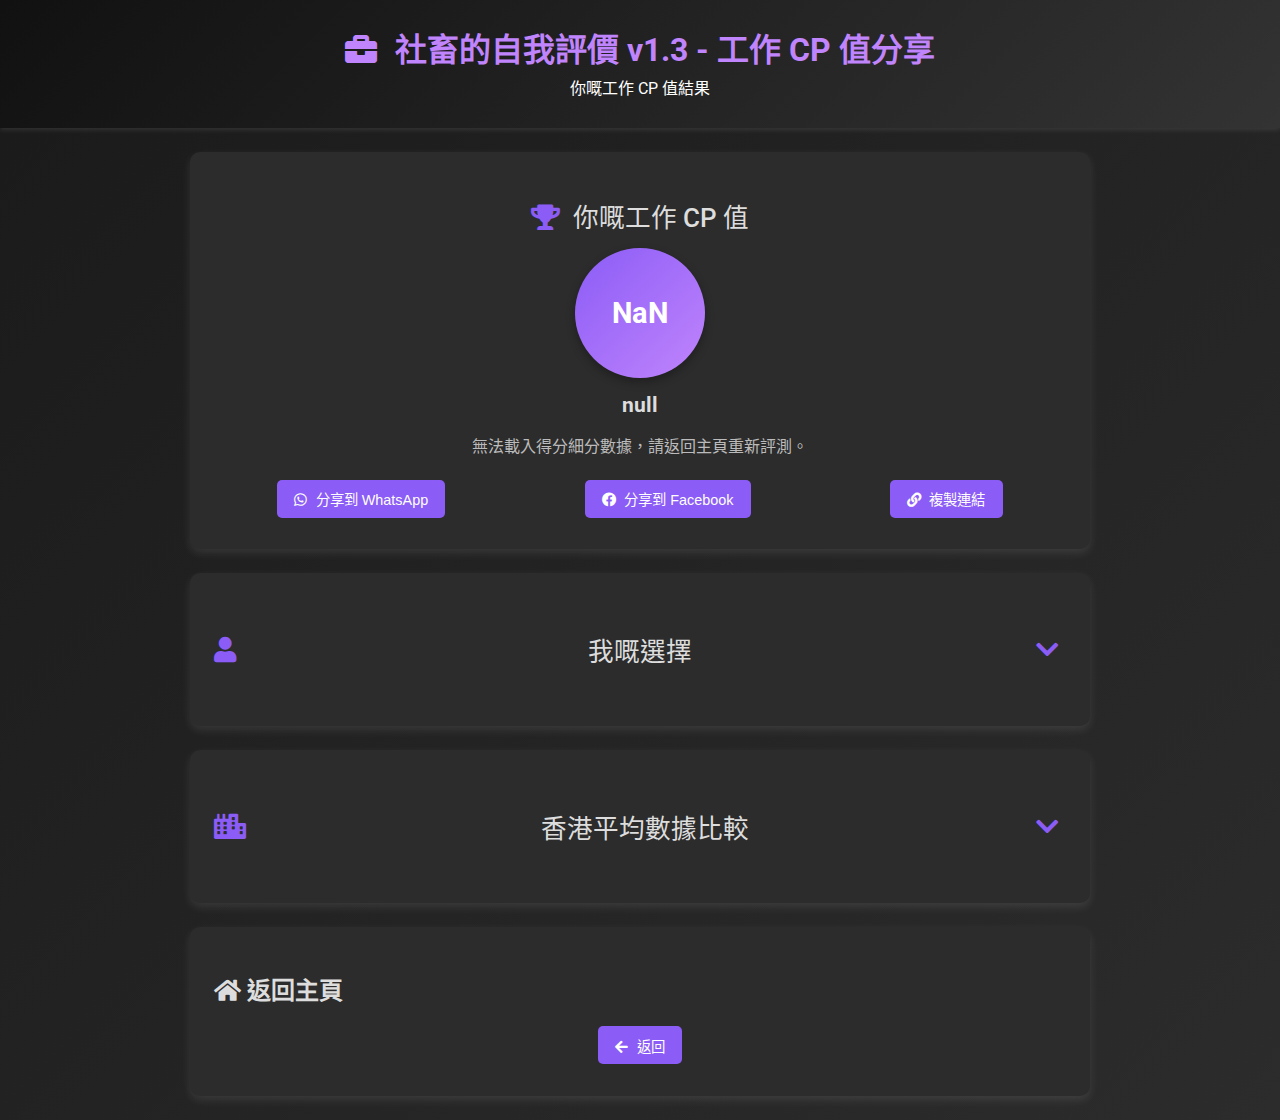
<file: share.html>
<!DOCTYPE html>
<html lang="zh-HK">
<head>
    <meta charset="UTF-8">
    <meta name="viewport" content="width=device-width, initial-scale=1.0">
    <title>社畜的自我評價 v1.3 - 分享你嘅工作 CP 值</title>
    <link rel="stylesheet" href="https://cdnjs.cloudflare.com/ajax/libs/font-awesome/5.15.4/css/all.min.css">
    <link href="https://fonts.googleapis.com/css2?family=Roboto:wght@400;500;700&display=swap" rel="stylesheet">
    <link rel="stylesheet" href="share.css">
</head>
<body>
    <header>
        <h1><i class="fas fa-briefcase"></i> 社畜的自我評價 v1.3 - 工作 CP 值分享</h1>
        <p>你嘅工作 CP 值結果</p>
    </header>
    <div class="container">
        <div class="card result-card">
            <h2><i class="fas fa-trophy"></i> 你嘅工作 CP 值</h2>
            <div class="score-circle" id="score-circle"></div>
            <h3 id="result-text"></h3>
            <div id="result-details"></div>
            <div class="share-buttons">
                <button onclick="shareToWhatsApp()"><i class="fab fa-whatsapp"></i> 分享到 WhatsApp</button>
                <button onclick="shareToFacebook()"><i class="fab fa-facebook"></i> 分享到 Facebook</button>
                <button onclick="copyLink()"><i class="fas fa-link"></i> 複製連結</button>
            </div>
        </div>
        <div class="card accordion">
            <h2 class="accordion-header" onclick="toggleAccordion('user-report-content')">
                <i class="fas fa-user"></i> 我嘅選擇
                <i class="fas fa-chevron-down accordion-icon"></i>
            </h2>
            <div class="accordion-content" id="user-report-content"></div>
        </div>
        <div class="card accordion">
            <h2 class="accordion-header" onclick="toggleAccordion('comparison-report-content')">
                <i class="fas fa-city"></i> 香港平均數據比較
                <i class="fas fa-chevron-down accordion-icon"></i>
            </h2>
            <div class="accordion-content" id="comparison-report-content"></div>
        </div>
        <div class="card">
            <h2><i class="fas fa-home"></i> 返回主頁</h2>
            <button onclick="window.location.href='index.html'"><i class="fas fa-arrow-left"></i> 返回</button>
        </div>
    </div>
    <script>
        // 香港市場平均數據
        const hkStats = {
            avgHoursPerDay: 8.7,
            avgStressLevel: 3.2,
            avgAnnualLeave: 10,
            avgCommuteTime: 0.8,
            avgTransportCost: 30
        };

        // 文字映射
        const workEnvText = { 5: "甲級寫字樓", 4: "普通商業大樓/在家工作", 3: "工業大廈", 2: "工廠" };
        const colleagueEnvText = { 1: "全部都係PK", 2: "好多 Free Rider", 3: "萍水相逢", 4: "開心工作", 5: "Friend 過夾band" };
        const workStressText = { 1: "完全無壓力", 2: "壓力少", 3: "一般壓力", 4: "壓力大", 5: "極大壓力" };
        const careerGrowthText = { 1: "完全無機會", 2: "機會少", 3: "一般機會", 4: "機會多", 5: "極多機會" };
        const toiletCleanlinessText = { 1: "好污糟", 2: "一般污糟", 3: "麻麻地", 4: "乾淨", 5: "超級乾淨" };
        const bossAttitudeText = { 1: "垃圾老細", 2: "好嚴格", 3: "麻麻地", 4: "Okay啦", 5: "非常好" };
        const medicalInsuranceText = { 0: "無", 1: "有" };
        const otCompensationText = { 0: "無", 1: "有" };
        const industryText = { finance: "金融", education: "教育", retail: "零售", it: "資訊科技", government: "政府", others: "其他" };
        const educationText = { 1: "大專", 2: "大學生", 3: "碩士", 4: "博士" };
        const uniTypeText = { 1: "大專", 2: "私大（樹仁/恒大）", 3: "八大", 4: "海歸（外國升學）" };

        // 從 URL 獲取得分同評級
        const urlParams = new URLSearchParams(window.location.search);
        const worthFromUrl = parseFloat(urlParams.get('worth'));
        const resultText = decodeURIComponent(urlParams.get('result'));

        // 從 localStorage 獲取報告數據
        const reportData = JSON.parse(localStorage.getItem('reportData'));
        let worthCalc;
        let scoreBreakdown = [];

        if (reportData) {
            const {
                monthlySalary,
                annualSalary,
                workingDaysPerYear,
                workDaysPerWeek,
                wfhDaysPerWeek,
                hoursPerDay,
                lunchTime,
                commute,
                transportCost,
                annualLeave,
                workEnvScore,
                colleagueEnvScore,
                workStressScore,
                careerGrowthScore,
                toiletCleanlinessScore,
                bossAttitudeScore,
                medicalInsurance,
                otCompensation,
                industry,
                educationScore,
                experience,
                uniTypeScore,
                marketSalary
            } = reportData;

            // 計算每日淨薪水、時間成本同總成本
            const netSalaryPerDay = annualSalary / workingDaysPerYear;
            const commuteDaysPerWeek = workDaysPerWeek - wfhDaysPerWeek;
            const avgCommuteTime = commute * (commuteDaysPerWeek / workDaysPerWeek);
            const timeCostPerDay = hoursPerDay + lunchTime + 2 * avgCommuteTime;
            const avgTransportCost = transportCost * (commuteDaysPerWeek / workDaysPerWeek);
            const totalCostPerDay = timeCostPerDay + avgTransportCost / 60;

            // 計算各個因子
            const baseScore = (netSalaryPerDay / totalCostPerDay) * 0.5;
            worthCalc = baseScore;

            const hoursPenalty = hoursPerDay > hkStats.avgHoursPerDay ? (hoursPerDay - hkStats.avgHoursPerDay) / hkStats.avgHoursPerDay : 0;
            const hoursFactor = 1 - hoursPenalty * 0.3;
            const preHoursWorth = worthCalc;
            worthCalc *= hoursFactor;
            const hoursScore = worthCalc - preHoursWorth;

            const healthFactor = hoursPerDay > 10 ? 0.9 : 1;
            const preHealthWorth = worthCalc;
            worthCalc *= healthFactor;
            const healthScore = worthCalc - preHealthWorth;

            const lunchTimePenalty = lunchTime < 0.5 ? (0.5 - lunchTime) / 0.5 : 0;
            const lunchTimeFactor = 1 - lunchTimePenalty * 0.1;
            const preLunchTimeWorth = worthCalc;
            worthCalc *= lunchTimeFactor;
            const lunchTimeScore = worthCalc - preLunchTimeWorth;

            const envMultiplier = (workEnvScore * colleagueEnvScore) / 25;
            const envFactor = 0.6 + envMultiplier * 0.4;
            const preEnvWorth = worthCalc;
            worthCalc *= envFactor;
            const envScore = worthCalc - preEnvWorth;

            const stressMultiplier = (6 - workStressScore) / 5;
            const stressFactor = 0.5 + stressMultiplier * 0.5;
            const preStressWorth = worthCalc;
            worthCalc *= stressFactor;
            const stressScore = worthCalc - preStressWorth;

            const careerGrowthMultiplier = careerGrowthScore / 5;
            const careerFactor = 0.6 + careerGrowthMultiplier * 0.4;
            const preCareerWorth = worthCalc;
            worthCalc *= careerFactor;
            const careerScore = worthCalc - preCareerWorth;

            const toiletCleanlinessMultiplier = toiletCleanlinessScore / 5;
            const toiletFactor = 0.8 + toiletCleanlinessMultiplier * 0.2;
            const preToiletWorth = worthCalc;
            worthCalc *= toiletFactor;
            const toiletScore = worthCalc - preToiletWorth;

            const bossAttitudeMultiplier = bossAttitudeScore / 5;
            const bossFactor = bossAttitudeScore === 1 ? 0.5 : (0.6 + bossAttitudeMultiplier * 0.4);
            const preBossWorth = worthCalc;
            worthCalc *= bossFactor;
            const bossScore = worthCalc - preBossWorth;

            const medicalInsuranceBonus = medicalInsurance * 0.1;
            const medicalFactor = 1 + medicalInsuranceBonus;
            const preMedicalWorth = worthCalc;
            worthCalc *= medicalFactor;
            const medicalScore = worthCalc - preMedicalWorth;

            const otCompensationBonus = otCompensation * 0.1;
            const otFactor = 1 + otCompensationBonus;
            const preOtWorth = worthCalc;
            worthCalc *= otFactor;
            const otScore = worthCalc - preOtWorth;

            const leaveBonus = annualLeave / 14;
            const leaveFactor = 0.7 + leaveBonus * 0.3;
            const preLeaveWorth = worthCalc;
            worthCalc *= leaveFactor;
            const leaveScore = worthCalc - preLeaveWorth;

            const educationBonus = educationScore * 0.005;
            const uniTypeBonus = uniTypeScore * 0.005;
            const experienceBonus = Math.min(experience * 0.003, 0.03);
            const educationExperienceFactor = 1 + educationBonus + uniTypeBonus + experienceBonus;
            const preEducationExperienceWorth = worthCalc;
            worthCalc *= educationExperienceFactor;
            const educationExperienceScore = worthCalc - preEducationExperienceWorth;

            const salaryRatio = annualSalary / marketSalary;
            const marketFactor = Math.min(salaryRatio * 0.8, 1.2);
            const preMarketWorth = worthCalc;
            worthCalc *= marketFactor;
            const marketScore = worthCalc - preMarketWorth;

            // 確保得分喺 1 到 100 之間
            worthCalc = Math.max(1, Math.min(100, worthCalc));

            // 得分細分
            scoreBreakdown = [
                { name: '基礎得分（每日淨薪水/總成本）', score: baseScore, weight: 25 },
                { name: '工時影響', score: hoursScore + healthScore, weight: 10 },
                { name: '食飯時間', score: lunchTimeScore, weight: 5 },
                { name: '工作環境同同事環境', score: envScore, weight: 15 },
                { name: '工作壓力', score: stressScore, weight: 10 },
                { name: '職業發展機會', score: careerScore, weight: 10 },
                { name: '公司廁所清潔度', score: toiletScore, weight: 5 },
                { name: '老細態度', score: bossScore, weight: 10 },
                { name: '醫療保險', score: medicalScore, weight: 5 },
                { name: '有冇OT補水', score: otScore, weight: 5 },
                { name: '年假', score: leaveScore, weight: 10 },
                { name: '學歷同經驗', score: educationExperienceScore, weight: 10 },
                { name: '市場薪酬比較', score: marketScore, weight: 25 }
            ];

            // 找出得分最高同最低嘅因素
            const sortedBreakdown = scoreBreakdown.filter(item => item.score !== 0).sort((a, b) => b.score - a.score);
            const topFactor = sortedBreakdown[0];
            const bottomFactor = sortedBreakdown[sortedBreakdown.length - 1];

            // 生成建議
            let advice = '';
            if (hoursPerDay > 10) {
                advice += '你嘅每日工作時數超過 10 小時，建議同公司商討減少工時，或者尋找更平衡嘅工作。';
            }
            if (workStressScore >= 4) {
                advice += '你嘅工作壓力偏高，建議尋找減壓方法，例如運動、冥想，或者同上司討論工作負擔。';
            }
            if (annualLeave < 7) {
                advice += '你嘅年假少於法定標準，建議同公司爭取更多年假，或者考慮其他有更好福利嘅工作。';
            }
            if (bossAttitudeScore <= 2) {
                advice += '你嘅老細態度唔理想，建議同上司溝通改善關係，或者考慮轉工。';
            }
            if (!advice) {
                advice = '你嘅工作整體唔錯，繼續保持！';
            }

            // 顯示得分同評級（使用 worthCalc 而唔係 worthFromUrl）
            document.getElementById('score-circle').innerText = worthCalc.toFixed(1);
            document.getElementById('result-text').innerText = resultText;

            // 顯示得分細分同分析
            document.getElementById('result-details').innerHTML = `
                <h4>得分細分</h4>
                <div class="scrollable-table">
                    <table>
                        <tr><th>因素</th><th>得分影響</th><th>權重</th></tr>
                        ${scoreBreakdown.map(item => `
                            <tr>
                                <td>${item.name}</td>
                                <td>${item.score.toFixed(1)}</td>
                                <td>${item.weight}%</td>
                            </tr>
                        `).join('')}
                    </table>
                </div>
                <h4>分析</h4>
                <p>你嘅得分主要受惠於：<strong>${topFactor.name}</strong>（+${topFactor.score.toFixed(1)} 分）。</p>
                <p>你嘅得分主要被拖累於：<strong>${bottomFactor.name}</strong>（${bottomFactor.score.toFixed(1)} 分）。</p>
                <h4>建議</h4>
                <p>${advice}</p>
            `;

            // 生成「我嘅選擇」報告（唔顯示薪水，分組展示）
            let userReportHTML = `
                <h4>工作時間</h4>
                <table>
                    <tr><th><i class="fas fa-calendar-week"></i> 每週工作天數</th><td>${workDaysPerWeek}</td></tr>
                    <tr><th><i class="fas fa-home"></i> 每週在家工作天數</th><td>${wfhDaysPerWeek}</td></tr>
                    <tr><th><i class="fas fa-clock"></i> 每日工作時數</th><td>${hoursPerDay}</td></tr>
                    <tr><th><i class="fas fa-utensils"></i> 食飯時間（小時）</th><td>${lunchTime}</td></tr>
                    <tr><th><i class="fas fa-car"></i> 單程通勤時間（小時）</th><td>${commute}</td></tr>
                    <tr><th><i class="fas fa-ticket-alt"></i> 每日車費（HKD）</th><td>${transportCost}</td></tr>
                </table>
                <h4>福利</h4>
                <table>
                    <tr><th><i class="fas fa-umbrella-beach"></i> 年假日數（天）</th><td>${annualLeave}</td></tr>
                    <tr><th><i class="fas fa-heartbeat"></i> 有無醫療保險</th><td>${medicalInsuranceText[medicalInsurance]}</td></tr>
                    <tr><th><i class="fas fa-clock"></i> 有冇OT補水</th><td>${otCompensationText[otCompensation]}</td></tr>
                </table>
                <h4>工作環境</h4>
                <table>
                    <tr><th><i class="fas fa-building"></i> 工作環境</th><td>${workEnvText[workEnvScore]}</td></tr>
                    <tr><th><i class="fas fa-users"></i> 同事環境</th><td>${colleagueEnvText[colleagueEnvScore]}</td></tr>
                    <tr><th><i class="fas fa-exclamation-circle"></i> 工作壓力</th><td>${workStressText[workStressScore]}</td></tr>
                    <tr><th><i class="fas fa-chart-line"></i> 職業發展機會</th><td>${careerGrowthText[careerGrowthScore]}</td></tr>
                    <tr><th><i class="fas fa-toilet"></i> 公司廁所清潔度</th><td>${toiletCleanlinessText[toiletCleanlinessScore]}</td></tr>
                    <tr><th><i class="fas fa-user-tie"></i> 老細態度</th><td>${bossAttitudeText[bossAttitudeScore]}</td></tr>
                </table>
                <h4>個人背景</h4>
                <table>
                    <tr><th><i class="fas fa-briefcase"></i> 行業</th><td>${industryText[industry]}</td></tr>
                    <tr><th><i class="fas fa-graduation-cap"></i> 學業水準</th><td>${educationText[educationScore]}</td></tr>
                    <tr><th><i class="fas fa-briefcase"></i> 工作經驗（年）</th><td>${experience}</td></tr>
                    <tr><th><i class="fas fa-university"></i> 大學類型</th><td>${uniTypeText[uniTypeScore]}</td></tr>
                </table>
            `;
            document.getElementById('user-report-content').innerHTML = userReportHTML;

            // 香港平均數據比較（唔顯示薪水）
            const hoursComparison = hoursPerDay > hkStats.avgHoursPerDay 
                ? `高於香港平均 (${hkStats.avgHoursPerDay} 小時) ${((hoursPerDay - hkStats.avgHoursPerDay) / hkStats.avgHoursPerDay * 100).toFixed(1)}%`
                : hoursPerDay < hkStats.avgHoursPerDay 
                ? `低於香港平均 (${hkStats.avgHoursPerDay} 小時) ${((hkStats.avgHoursPerDay - hoursPerDay) / hkStats.avgHoursPerDay * 100).toFixed(1)}%`
                : "等於香港平均";

            const minAnnualLeave = experience <= 2 ? 7 : experience <= 4 ? 8 : experience <= 9 ? 10 : 14;
            const leaveComparison = annualLeave > minAnnualLeave 
                ? `高於香港法定標準 (${minAnnualLeave} 天) ${((annualLeave - minAnnualLeave) / minAnnualLeave * 100).toFixed(1)}%`
                : annualLeave < minAnnualLeave 
                ? `低於香港法定標準 (${minAnnualLeave} 天) ${((minAnnualLeave - annualLeave) / minAnnualLeave * 100).toFixed(1)}%`
                : "等於香港法定標準";

            const stressComparison = workStressScore > hkStats.avgStressLevel 
                ? `高於香港平均壓力水平 (${hkStats.avgStressLevel}/5)`
                : workStressScore < hkStats.avgStressLevel 
                ? `低於香港平均壓力水平 (${hkStats.avgStressLevel}/5)`
                : "等於香港平均壓力水平";

            const commuteComparison = commute > hkStats.avgCommuteTime 
                ? `高於香港平均 (${hkStats.avgCommuteTime} 小時) ${((commute - hkStats.avgCommuteTime) / hkStats.avgCommuteTime * 100).toFixed(1)}%`
                : commute < hkStats.avgCommuteTime 
                ? `低於香港平均 (${hkStats.avgCommuteTime} 小時) ${((hkStats.avgCommuteTime - commute) / hkStats.avgCommuteTime * 100).toFixed(1)}%`
                : "等於香港平均";

            const transportCostComparison = avgTransportCost > hkStats.avgTransportCost 
                ? `高於香港平均 (${hkStats.avgTransportCost} HKD) ${((avgTransportCost - hkStats.avgTransportCost) / hkStats.avgTransportCost * 100).toFixed(1)}%`
                : avgTransportCost < hkStats.avgTransportCost 
                ? `低於香港平均 (${hkStats.avgTransportCost} HKD) ${((hkStats.avgTransportCost - avgTransportCost) / hkStats.avgTransportCost * 100).toFixed(1)}%`
                : "等於香港平均";

            let comparisonReportHTML = `
                <table>
                    <tr><th><i class="fas fa-clock"></i> 每日工作時數</th><td>${hoursComparison}</td></tr>
                    <tr><th><i class="fas fa-umbrella-beach"></i> 年假日數</th><td>${leaveComparison}</td></tr>
                    <tr><th><i class="fas fa-exclamation-circle"></i> 工作壓力</th><td>${stressComparison}</td></tr>
                    <tr><th><i class="fas fa-car"></i> 單程通勤時間</th><td>${commuteComparison}</td></tr>
                    <tr><th><i class="fas fa-ticket-alt"></i> 每日車費</th><td>${transportCostComparison}</td></tr>
                </table>
            `;
            document.getElementById('comparison-report-content').innerHTML = comparisonReportHTML;
        } else {
            worthCalc = worthFromUrl; // Fallback to URL value if no reportData
            document.getElementById('score-circle').innerText = worthCalc.toFixed(1);
            document.getElementById('result-text').innerText = resultText;
            document.getElementById('user-report-content').innerHTML = '<p>無法載入報告數據，請返回主頁重新評測。</p>';
            document.getElementById('comparison-report-content').innerHTML = '<p>無法載入報告數據，請返回主頁重新評測。</p>';
            document.getElementById('result-details').innerHTML = '<p>無法載入得分細分數據，請返回主頁重新評測。</p>';
        }

        // 分享功能
        function shareToWhatsApp() {
            const text = `我嘅工作 CP 值係 ${worthCalc.toFixed(1)} - ${resultText}！快啲試下你嘅工作 CP 值啦！`;
            const url = window.location.href;
            window.open(`https://api.whatsapp.com/send?text=${encodeURIComponent(text + ' ' + url)}`, '_blank');
        }

        function shareToFacebook() {
            const url = window.location.href;
            window.open(`https://www.facebook.com/sharer/sharer.php?u=${encodeURIComponent(url)}`, '_blank');
        }

        function copyLink() {
            const url = window.location.href;
            navigator.clipboard.writeText(url).then(() => {
                alert('連結已複製！');
            });
        }

        // Accordion 展開/收起功能
        function toggleAccordion(contentId) {
            const content = document.getElementById(contentId);
            const icon = content.previousElementSibling.querySelector('.accordion-icon');
            if (content.style.maxHeight) {
                content.style.maxHeight = null;
                icon.classList.remove('fa-chevron-up');
                icon.classList.add('fa-chevron-down');
            } else {
                content.style.maxHeight = content.scrollHeight + "px";
                icon.classList.remove('fa-chevron-down');
                icon.classList.add('fa-chevron-up');
            }
        }
    </script>
</body>
</html>
</file>
<file: share.css>
body {
    font-family: 'Roboto', sans-serif;
    margin: 0;
    padding: 0;
    background: linear-gradient(135deg, #1a1a1a 0%, #2c2c2c 100%);
    color: #ddd;
}

header {
    background: linear-gradient(135deg, #111 0%, #333 100%);
    color: white;
    text-align: center;
    padding: 1.5em 1em;
    box-shadow: 0 2px 5px rgba(255, 255, 255, 0.1);
}

header h1 {
    margin: 0;
    font-size: 2em;
    font-weight: 700;
    color: #c084fc;
}

header h1 i {
    margin-right: 0.3em;
}

header p {
    margin: 0.3em 0;
    font-size: 1em;
    font-weight: 400;
}

.container {
    max-width: 900px;
    margin: 1.5em auto;
    padding: 0 1em;
}

.card {
    background-color: #2c2c2c;
    border-radius: 10px;
    padding: 1.5em;
    margin-bottom: 1.5em;
    box-shadow: 0 4px 10px rgba(255, 255, 255, 0.1);
    transition: transform 0.3s ease;
}

.card:hover {
    transform: translateY(-5px);
}

.result-card {
    text-align: center;
}

.result-card h2 {
    font-size: 1.6em;
    font-weight: 500;
    color: #ddd;
    margin-bottom: 0.5em;
}

.result-card h2 i {
    margin-right: 0.3em;
    color: #8b5cf6;
}

.score-circle {
    width: 130px;
    height: 130px;
    background: linear-gradient(135deg, #8b5cf6 0%, #c084fc 100%);
    border-radius: 50%;
    display: flex;
    align-items: center;
    justify-content: center;
    margin: 0.5em auto;
    font-size: 1.8em;
    font-weight: 700;
    color: white;
    box-shadow: 0 4px 10px rgba(0, 0, 0, 0.3);
}

.result-card h3 {
    font-size: 1.3em;
    margin: 0.3em 0;
    color: #ddd;
}

#result-details {
    margin: 0.5em 0;
    color: #bbb;
}

#result-details h4 {
    color: #ddd;
    margin: 0.3em 0;
    font-size: 1.1em;
}

.scrollable-table {
    max-height: 200px;
    overflow-y: auto;
    margin-top: 0.5em;
}

#result-details table {
    width: 100%;
    border-collapse: collapse;
}

#result-details th, #result-details td {
    padding: 0.5em;
    border: 1px solid #555;
    text-align: left;
    font-size: 0.9em;
}

#result-details th {
    background-color: #333;
    font-weight: 500;
    color: #ddd;
}

#result-details td {
    color: #ddd;
}

.share-buttons {
    display: flex;
    justify-content: center;
    gap: 0.8em;
    flex-wrap: wrap;
    margin-top: 1em;
}

.share-buttons button {
    padding: 0.6em 1.2em;
    background-color: #8b5cf6;
    color: white;
    border: none;
    border-radius: 5px;
    cursor: pointer;
    font-size: 0.9em;
    font-weight: 500;
    transition: all 0.3s ease;
}

.share-buttons button:hover {
    background-color: #7c3aed;
    transform: scale(1.05);
}

.share-buttons button i {
    margin-right: 0.3em;
}

.accordion .accordion-header {
    font-size: 1.6em;
    font-weight: 500;
    color: #ddd;
    cursor: pointer;
    display: flex;
    justify-content: space-between;
    align-items: center;
    padding: 0.5em 0;
}

.accordion-header i {
    margin-right: 0.3em;
    color: #8b5cf6;
}

.accordion-header .accordion-icon {
    transition: transform 0.3s ease;
}

.accordion-content {
    max-height: 0;
    overflow: hidden;
    transition: max-height 0.3s ease;
}

.accordion-content h4 {
    color: #ddd;
    font-size: 1.1em;
    margin: 0.5em 0;
}

.accordion-content table {
    display: grid;
    grid-template-columns: repeat(auto-fit, minmax(200px, 1fr));
    gap: 0.5em;
    margin-top: 0.5em;
}

.accordion-content table tr {
    display: flex;
    flex-direction: column;
    background-color: #333;
    border-radius: 5px;
    padding: 0.3em;
}

.accordion-content th, .accordion-content td {
    padding: 0.3em;
    text-align: left;
    border: none;
    font-size: 0.9em;
}

.accordion-content th {
    font-weight: 500;
    color: #ddd;
}

.accordion-content td {
    color: #bbb;
}

.accordion-content td i {
    margin-right: 0.3em;
    color: #8b5cf6;
}

.card button {
    padding: 0.6em 1.2em;
    background-color: #8b5cf6;
    color: white;
    border: none;
    border-radius: 5px;
    cursor: pointer;
    font-size: 0.9em;
    font-weight: 500;
    transition: all 0.3s ease;
    display: block;
    margin: 0.5em auto;
}

.card button:hover {
    background-color: #7c3aed;
    transform: scale(1.05);
}

.card button i {
    margin-right: 0.3em;
}

@media (max-width: 600px) {
    header h1 {
        font-size: 1.6em;
    }

    header p {
        font-size: 0.9em;
    }

    .container {
        margin: 1em auto;
        padding: 0 0.5em;
    }

    .card {
        padding: 1em;
        margin-bottom: 1em;
    }

    .result-card h2 {
        font-size: 1.4em;
    }

    .score-circle {
        width: 110px;
        height: 110px;
        font-size: 1.6em;
    }

    .result-card h3 {
        font-size: 1.2em;
    }

    #result-details th, #result-details td {
        padding: 0.4em;
        font-size: 0.85em;
    }

    .share-buttons button {
        padding: 0.5em 1em;
        font-size: 0.85em;
    }

    .accordion .accordion-header {
        font-size: 1.4em;
    }

    .accordion-content table {
        grid-template-columns: 1fr;
    }

    .accordion-content th, .accordion-content td {
        font-size: 0.85em;
    }

    .card button {
        padding: 0.5em 1em;
        font-size: 0.85em;
    }
}

@media (max-width: 400px) {
    header h1 {
        font-size: 1.4em;
    }

    header p {
        font-size: 0.85em;
    }

    .result-card h2 {
        font-size: 1.2em;
    }

    .score-circle {
        width: 90px;
        height: 90px;
        font-size: 1.4em;
    }

    .result-card h3 {
        font-size: 1.1em;
    }

    #result-details th, #result-details td {
        padding: 0.3em;
        font-size: 0.8em;
    }

    .accordion .accordion-header {
        font-size: 1.2em;
    }

    .accordion-content p {
        font-size: 0.85em;
    }
}

@keyframes fadeIn {
    from {
        opacity: 0;
        transform: translateY(10px);
    }
    to {
        opacity: 1;
        transform: translateY(0);
    }
}

.card {
    animation: fadeIn 0.5s ease forwards;
}

@media (max-width: 600px) {
    .share-buttons {
        gap: 0.5em;
    }

    .scrollable-table {
        max-height: 150px;
    }
}
</file>
